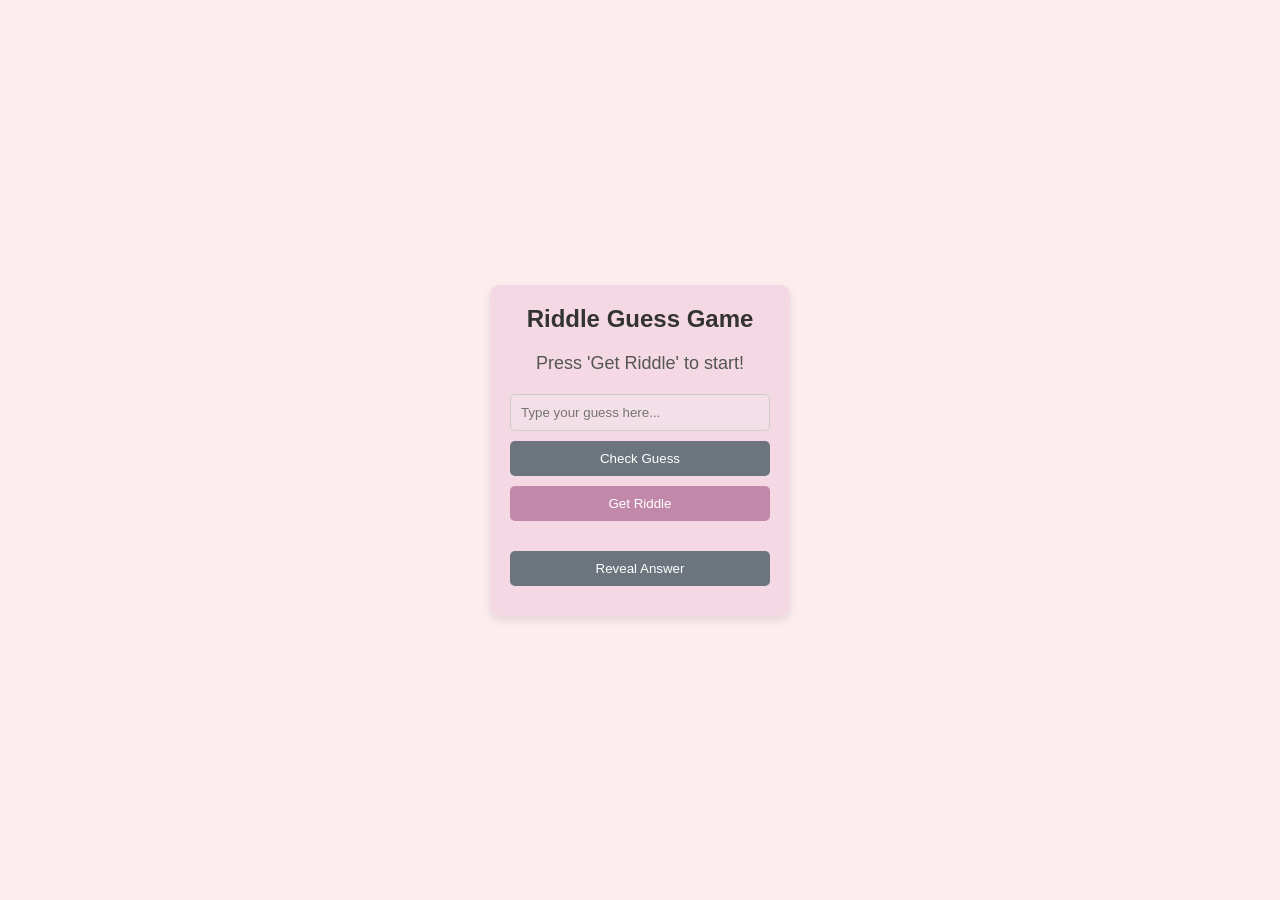
<file: riddle.html>
<!DOCTYPE html>
<html lang="en">
<head>
    <meta charset="UTF-8">
    <meta name="viewport" content="width=device-width, initial-scale=1.0">
    <title>Riddle Guess Game</title>
</head>

<style>
    * {
    margin: 0;
    padding: 0;
    box-sizing: border-box;
    font-family: 'Arial', sans-serif;
}

body {
    display: flex;
    justify-content: center;
    align-items: center;
    height: 100vh;
    background-color: #fceeee;
}

.container {
    background-color: #f4d8e4;
    padding: 20px;
    border-radius: 10px;
    box-shadow: 0 4px 10px rgba(0, 0, 0, 0.1);
    text-align: center;
    width: 300px;
}

h1 {
    margin-bottom: 20px;
    font-size: 24px;
    color: #333;
}

.riddle-container {
    margin-bottom: 20px;
}

#riddle {
    margin-bottom: 20px;
    font-size: 18px;
    color: #555;
}

input[type="text"] {
    width: 100%;
    padding: 10px;
    margin-bottom: 10px;
    border: 1px solid #ccc;
    border-radius: 5px;
}

button {
    background-color: #c288aa;
    color: #fff;
    padding: 10px;
    border: none;
    border-radius: 5px;
    cursor: pointer;
    width: 100%;
    margin-bottom: 10px;
}

button:hover {
    background-color: #f18686;
}

button:disabled {
    background-color: #6c757d;
}

#result {
    font-size: 18px;
    margin-top: 10px;
    color: #333;
    margin-bottom: 20px;
}
</style>
<body>
    <div class="container">
        <h1>Riddle Guess Game</h1>
        <div class="riddle-container">
            <p id="riddle">Press 'Get Riddle' to start!</p>
            <input type="text" id="guess-input" placeholder="Type your guess here..." disabled>
            <button id="check-guess-btn" disabled>Check Guess</button>
            <button id="get-riddle-btn">Get Riddle</button>
        </div>
        <p id="result"></p>
        <button id="reveal-answer-btn" disabled>Reveal Answer</button>
    </div>
    
    <!-- Script JS -->
    <script>

    document.addEventListener('DOMContentLoaded', () => {
    const riddleText = document.getElementById('riddle');
    const guessInput = document.getElementById('guess-input');
    const checkGuessBtn = document.getElementById('check-guess-btn');
    const getRiddleBtn = document.getElementById('get-riddle-btn');
    const revealAnswerBtn = document.getElementById('reveal-answer-btn');
    const resultText = document.getElementById('result');
    
    let currentAnswer = '';

    // Fetch Riddle from API
    async function fetchRiddle() {
        try {
            const response = await fetch('https://official-joke-api.appspot.com/jokes/general/random');
            const data = await response.json();
            const riddle = data[0];
            currentAnswer = riddle.punchline.toLowerCase();
            riddleText.textContent = riddle.setup;
            guessInput.disabled = false;
            checkGuessBtn.disabled = false;
            revealAnswerBtn.disabled = false;
            guessInput.value = '';
            resultText.textContent = '';
        } catch (error) {
            riddleText.textContent = 'Failed to fetch riddle. Please try again.';
        }
    }

    // Check User's Guess
    function checkGuess() {
        const userGuess = guessInput.value.trim().toLowerCase();
        if (userGuess === currentAnswer) {
            resultText.textContent = 'Correct! 🎉';
            resultText.style.color = '#28a745';
        } else {
            resultText.textContent = 'Wrong guess, try again! ❌';
            resultText.style.color = '#dc3545';
        }
    }

    // Reveal the Correct Answer
    function revealAnswer() {
        resultText.textContent = `The correct answer is: ${currentAnswer}`;
        resultText.style.color = '#007bff';
    }

    // Event Listeners
    getRiddleBtn.addEventListener('click', fetchRiddle);
    checkGuessBtn.addEventListener('click', checkGuess);
    revealAnswerBtn.addEventListener('click', revealAnswer);
});
    </script>
</body>
</html>
</file>
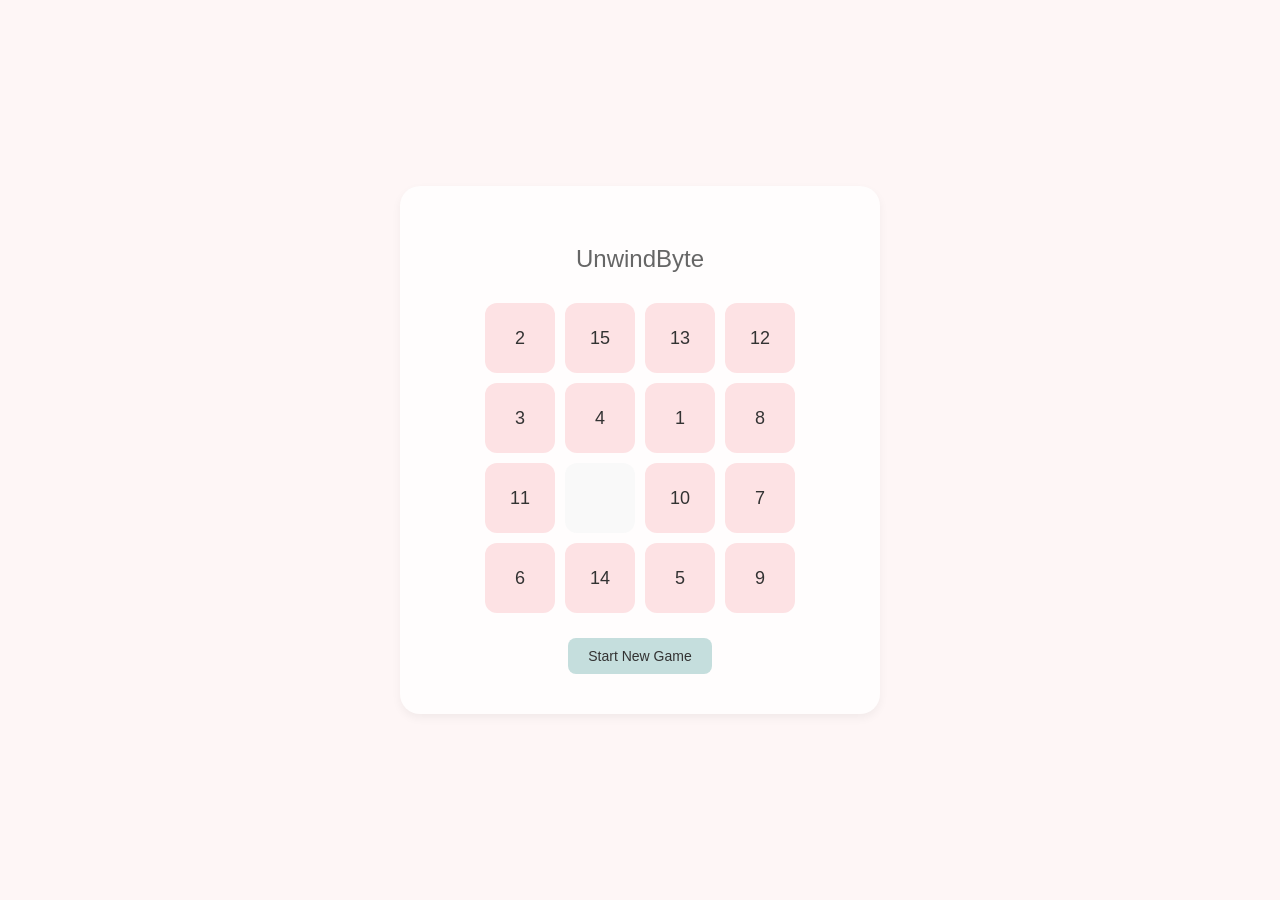
<file: ssss.html>
<!DOCTYPE html>
<html lang="en">
<head>
  <meta charset="UTF-8" />
  <meta name="viewport" content="width=device-width, initial-s
  e=1.0"/>
  <title>Number Puzzle Game</title>
  <style>
    body {
      font-family: 'Segoe UI', sans-serif;
      display: flex;
      justify-content: center;
      align-items: center;
      height: 100vh;
      margin: 0;
      background-color: #fef6f6;
      color: #444;
    }

    .container {
      background-color: #fffdfd;
      padding: 40px;
      border-radius: 20px;
      box-shadow: 0 4px 10px rgba(0, 0, 0, 0.05);
      text-align: center;
      max-width: 400px;
      width: 100%;
    }

    h1 {
      font-size: 24px;
      margin-bottom: 30px;
      font-weight: 500;
      color: #666;
    }

    .board {
      display: grid;
      grid-template-columns: repeat(4, 70px);
      grid-gap: 10px;
      justify-content: center;
    }

    .tile {
      width: 70px;
      height: 70px;
      background-color: #fde2e4;
      color: #333;
      display: flex;
      justify-content: center;
      align-items: center;
      font-size: 18px;
      font-weight: 500;
      cursor: pointer;
      border-radius: 12px;
      transition: background-color 0.2s, transform 0.1s ease;
      user-select: none;
    }

    .tile:hover {
      background-color: #fad2e1;
      transform: scale(1.03);
    }

    .tile:empty {
      background-color: #f9f9f9;
      cursor: default;
    }

    button {
      margin-top: 25px;
      padding: 10px 20px;
      font-size: 14px;
      background-color: #c5dedd;
      color: #333;
      border: none;
      border-radius: 8px;
      cursor: pointer;
      transition: background-color 0.3s;
    }

    button:hover {
      background-color: #dbe8e7;
    }
  </style>
</head>
<body>
  <section class="container">
    <h1>UnwindByte</h1>
    <section class="board" id="board"></section>
    <button onclick="startGame()">Start New Game</button>
  </section>

  <script>
    function shuffleArray(array) {
      for (let i = array.length - 1; i > 0; i--) {
        const j = Math.floor(Math.random() * (i + 1));
        [array[i], array[j]] = [array[j], array[i]];
      }
    }

    function createBoard() {
      const board = document.getElementById('board');
      board.innerHTML = '';
      const numbers = [1, 2, 3, 4, 5, 6, 7, 8, 9, 10, 11, 12, 13, 14, 15, ''];
      shuffleArray(numbers);

      for (let num of numbers) {
        const tile = document.createElement('section');
        tile.className = 'tile';
        tile.textContent = num;
        tile.onclick = () => moveTile(tile);
        board.appendChild(tile);
      }
    }

    function moveTile(tile) {
      const tiles = Array.from(document.querySelectorAll('.tile'));
      const emptyTile = tiles.find(t => t.textContent.trim() === '');
      if (!emptyTile) return;

      const tileIndex = tiles.indexOf(tile);
      const emptyIndex = tiles.indexOf(emptyTile);

      const isAdjacent = 
        Math.abs(tileIndex - emptyIndex) === 1 && Math.floor(tileIndex / 4) === Math.floor(emptyIndex / 4) ||
        Math.abs(tileIndex - emptyIndex) === 4;

      if (isAdjacent) {
        [tile.textContent, emptyTile.textContent] = [emptyTile.textContent, tile.textContent];
      }

      const currentNumbers = tiles.map(t => t.textContent);
      if (
        currentNumbers.slice(0, 15).every((val, i) => val == (i + 1)) &&
        currentNumbers[15] === ''
      ) {
        setTimeout(() => alert('🎉 Nice! You solved it!'), 100);
      }
      
    }

    function startGame() {
      createBoard();
    }

    document.addEventListener('DOMContentLoaded', startGame);
  </script>
</body>
</html>
</file>
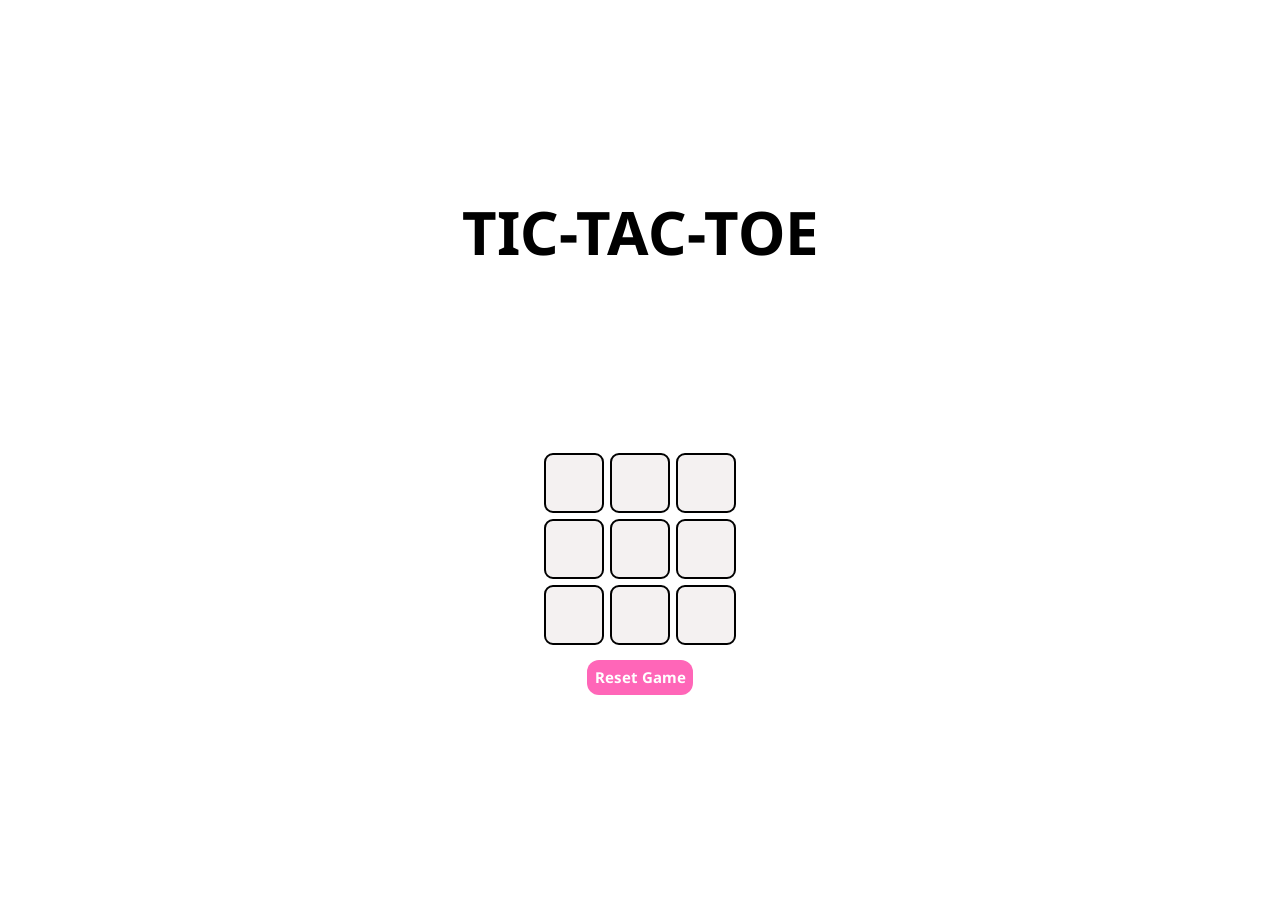
<file: tictactoe.html>
<!DOCTYPE html>
<html lang="en">

<head>
    <meta charset="UTF-8">
    <meta name="viewport" content="width=device-width, initial-scale=1.0">
    <title>Tic Tac Toe Game</title>
    <link rel="preconnect" href="https://fonts.googleapis.com">
<link rel="preconnect" href="https://fonts.gstatic.com" crossorigin>
<link href="https://fonts.googleapis.com/css2?family=Noto+Sans:ital,wght@0,100..900;1,100..900&display=swap" rel="stylesheet">
</head>

<style>
    * {
    padding: 0;
    margin: 0;
    font-family: "Noto Sans", sans-serif;
    font-optical-sizing: auto;
    font-weight: 700;
    font-style: normal;
    font-variation-settings:
        "wdth" 100;
}

body {
    background-color: fceeee;
    color: rgb(0, 0, 0);
    display: flex;
    flex-direction: column;
    align-items: center;
    justify-content: center;
    height: 100vh;
    font-size: 30px;
}

h1 {
    padding-bottom: 2em;
}
p{
    padding: 1em;
}
#container {
    display: grid;
    grid-template-columns: repeat(3, 1fr);
    gap: 0.2em;
}

.btn-box {
    height: 2em;
    width: 2em;
    text-align: center;
    border-radius: 0.3em;
    background-color: #f4f1f1;
    font-size: 1em;
    cursor: pointer;
    color: black;
    border: 2px solid rgb(0, 0, 0);
}
.btn-box:hover{
    transform: scale(1.05); 
    background-color: white;
}
.reset{
    margin: 1em;
    padding: 0.5em;
    border-radius: 0.8em;
    background-color: rgb(255, 102, 184);
    border: none;
    color: white;
    font-size: 0.5em;
    align-items: normal;
    cursor: pointer;
}
.reset:hover{
    background-color: rgb(255, 176, 233);
    transform: scale(1.05); 
}
</style>

<body>
    <h1>TIC-TAC-TOE</h1>
    <p class="msg"></p>
    <div id="container">
        <button class="btn-box"></button>
        <button class="btn-box"></button>
        <button class="btn-box"></button>
        <button class="btn-box"></button>
        <button class="btn-box"></button>
        <button class="btn-box"></button>
        <button class="btn-box"></button>
        <button class="btn-box"></button>
        <button class="btn-box"></button>
    </div>
    <button class="reset">Reset Game</button>
    <script>
        let turnO = true;
let btnBox = document.querySelectorAll('.btn-box')
let reset = document.querySelector('.reset')
let msg = document.querySelector('.msg')
btnBox.forEach((box) => {
    box.addEventListener('click', () => {
        if (box.innerHTML === "")
            if (turnO) {
                box.innerHTML = "O";
                turnO = false
            }
            else {
                box.innerHTML = "X";
                turnO = true
            }
        checkWinner();
    })
})
reset.addEventListener('click', () => {
    btnBox.forEach((box) => {
        box.innerHTML = ""
        box.disabled = false
        msg.innerHTML = ""
    })
}
)

let winPatterns = [
    [0, 1, 2],
    [3, 4, 5],
    [6, 7, 8],
    [0, 3, 6],
    [1, 4, 7],
    [2, 5, 8],
    [0, 4, 8],
    [2, 4, 6],
];
const checkWinner = () => {
    for (i = 0; i < winPatterns.length; i++) {
        const [a, b, c] = winPatterns[i]
        const valA = btnBox[a].innerText;
        const valB = btnBox[b].innerText;
        const valC = btnBox[c].innerText;
        if (valA != "" && valB != "" && valC != "") {
            if (valA === valB && valB === valC) {
                msg.append("Winner is: ", valA)
                disableBox()
            }
            
        }
    }
    if ([...btnBox].every(box => box.innerText !== "")) {
        msg.append("It's a draw!");
    }
}
const disableBox = () => {
    btnBox.forEach((box) => {
        box.disabled = true
    })

}
    </script>
</body>

</html>
</file>
